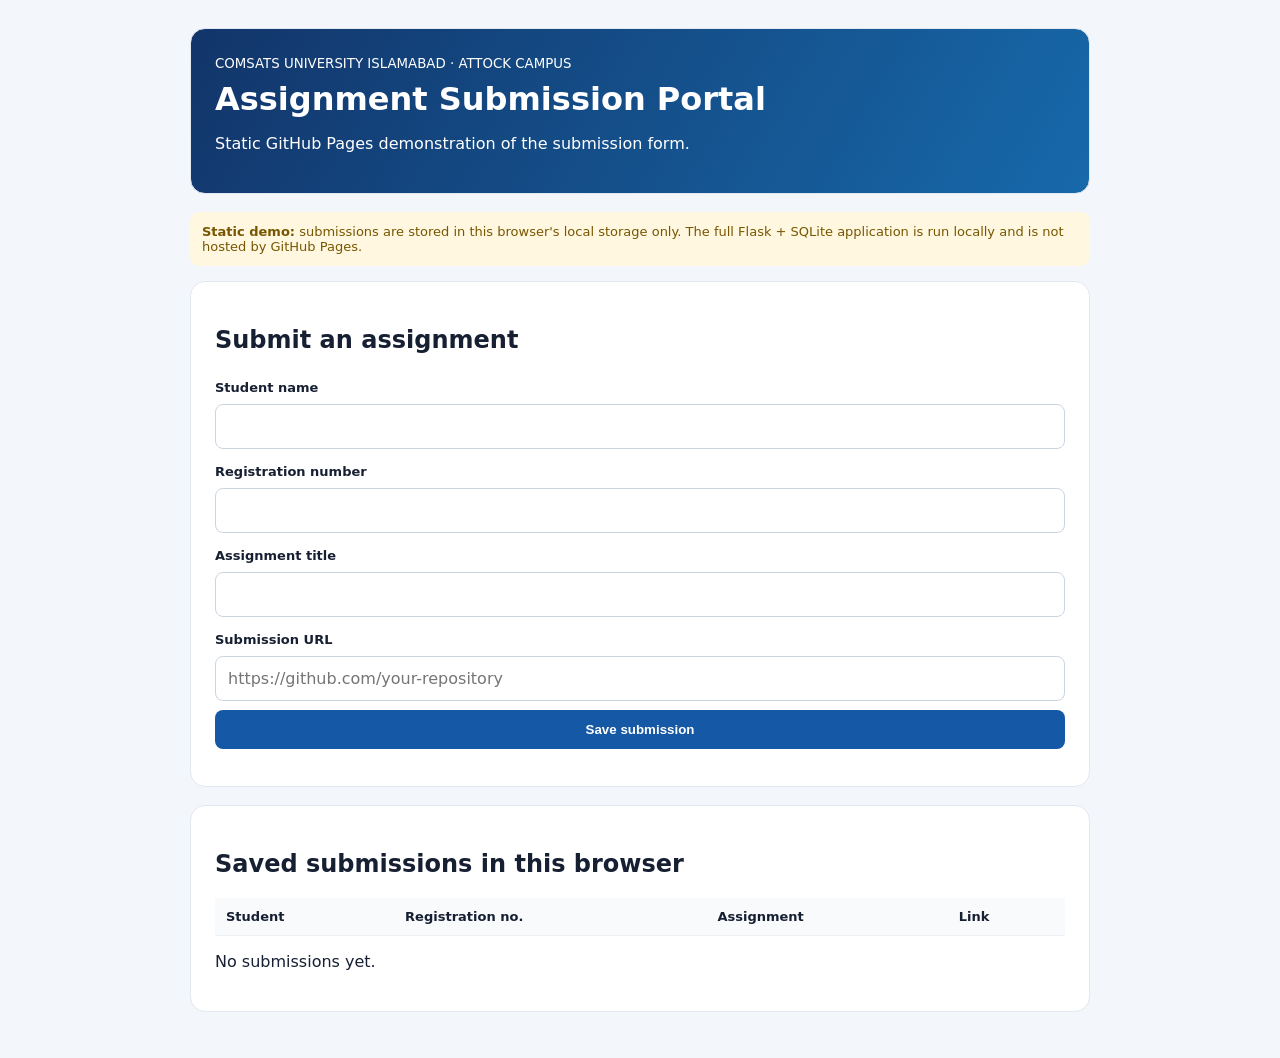
<file: docs/index.html>
<!doctype html>
<html lang="en">
<head>
  <meta charset="utf-8">
  <meta name="viewport" content="width=device-width, initial-scale=1">
  <title>COMSATS Assignment Portal - Static Demo</title>
  <style>
    :root { font-family: system-ui, sans-serif; color: #172033; background: #f3f6fb; }
    * { box-sizing: border-box; }
    body { margin: 0; padding: 28px 16px; }
    main { max-width: 900px; margin: auto; }
    header, section { background: white; border: 1px solid #e1e8f0; border-radius: 15px; padding: 24px; margin-bottom: 18px; }
    header { color: white; background: linear-gradient(120deg, #12356a, #1769aa); }
    h1 { margin: 8px 0; }
    .notice { background: #fff7df; color: #775600; border-radius: 9px; padding: 12px; margin: 15px 0; font-size: 13px; }
    form { display: grid; gap: 9px; }
    label { font-size: 13px; font-weight: 700; margin-top: 6px; }
    input { padding: 12px; border: 1px solid #cbd5e1; border-radius: 8px; font: inherit; }
    button { border: 0; background: #1558a6; color: white; border-radius: 8px; padding: 12px; font-weight: 700; cursor: pointer; }
    .message { margin-top: 12px; font-size: 13px; }
    .success { color: #17633a; } .error { color: #a12626; }
    .table-wrap { overflow-x: auto; }
    table { width: 100%; border-collapse: collapse; min-width: 650px; font-size: 13px; }
    th, td { padding: 11px; border-bottom: 1px solid #edf0f5; text-align: left; }
    th { background: #f8fafc; }
    a { color: #1558a6; }
  </style>
</head>
<body>
<main>
  <header>
    <small>COMSATS UNIVERSITY ISLAMABAD · ATTOCK CAMPUS</small>
    <h1>Assignment Submission Portal</h1>
    <p>Static GitHub Pages demonstration of the submission form.</p>
  </header>
  <div class="notice"><strong>Static demo:</strong> submissions are stored in this browser's local storage only. The full Flask + SQLite application is run locally and is not hosted by GitHub Pages.</div>
  <section>
    <h2>Submit an assignment</h2>
    <form id="submission-form">
      <label for="student_name">Student name</label>
      <input id="student_name" required maxlength="100">
      <label for="registration_number">Registration number</label>
      <input id="registration_number" required maxlength="50">
      <label for="assignment_title">Assignment title</label>
      <input id="assignment_title" required maxlength="150">
      <label for="submission_url">Submission URL</label>
      <input id="submission_url" type="url" required placeholder="https://github.com/your-repository">
      <button type="submit">Save submission</button>
    </form>
    <p id="message" class="message" role="status"></p>
  </section>
  <section>
    <h2>Saved submissions in this browser</h2>
    <div class="table-wrap"><table>
      <thead><tr><th>Student</th><th>Registration no.</th><th>Assignment</th><th>Link</th></tr></thead>
      <tbody id="submission-list"></tbody>
    </table></div>
    <p id="empty">No submissions yet.</p>
  </section>
</main>
<script>
  const storageKey = 'comsats-csc418-submissions';
  const form = document.getElementById('submission-form');
  const list = document.getElementById('submission-list');
  const empty = document.getElementById('empty');
  const message = document.getElementById('message');
  let submissions = JSON.parse(localStorage.getItem(storageKey) || '[]');

  function render() {
    list.replaceChildren();
    empty.hidden = submissions.length > 0;
    for (const item of submissions) {
      const row = document.createElement('tr');
      for (const key of ['student_name', 'registration_number', 'assignment_title']) {
        const cell = document.createElement('td');
        cell.textContent = item[key];
        row.appendChild(cell);
      }
      const linkCell = document.createElement('td');
      const link = document.createElement('a');
      link.href = item.submission_url;
      link.target = '_blank';
      link.rel = 'noopener noreferrer';
      link.textContent = 'Open submission';
      linkCell.appendChild(link);
      row.appendChild(linkCell);
      list.appendChild(row);
    }
  }

  form.addEventListener('submit', (event) => {
    event.preventDefault();
    const item = {
      student_name: document.getElementById('student_name').value.trim(),
      registration_number: document.getElementById('registration_number').value.trim(),
      assignment_title: document.getElementById('assignment_title').value.trim(),
      submission_url: document.getElementById('submission_url').value.trim()
    };
    let parsed;
    try { parsed = new URL(item.submission_url); } catch { parsed = null; }
    if (!item.student_name || !item.registration_number || !item.assignment_title || !item.submission_url) {
      message.className = 'message error'; message.textContent = 'All fields are required.'; return;
    }
    if (!parsed || !['http:', 'https:'].includes(parsed.protocol) || !parsed.hostname) {
      message.className = 'message error'; message.textContent = 'Enter a valid HTTP or HTTPS URL.'; return;
    }
    submissions.unshift(item);
    localStorage.setItem(storageKey, JSON.stringify(submissions));
    form.reset();
    message.className = 'message success'; message.textContent = 'Submission saved in this browser.';
    render();
  });
  render();
</script>
</body>
</html>
</file>
